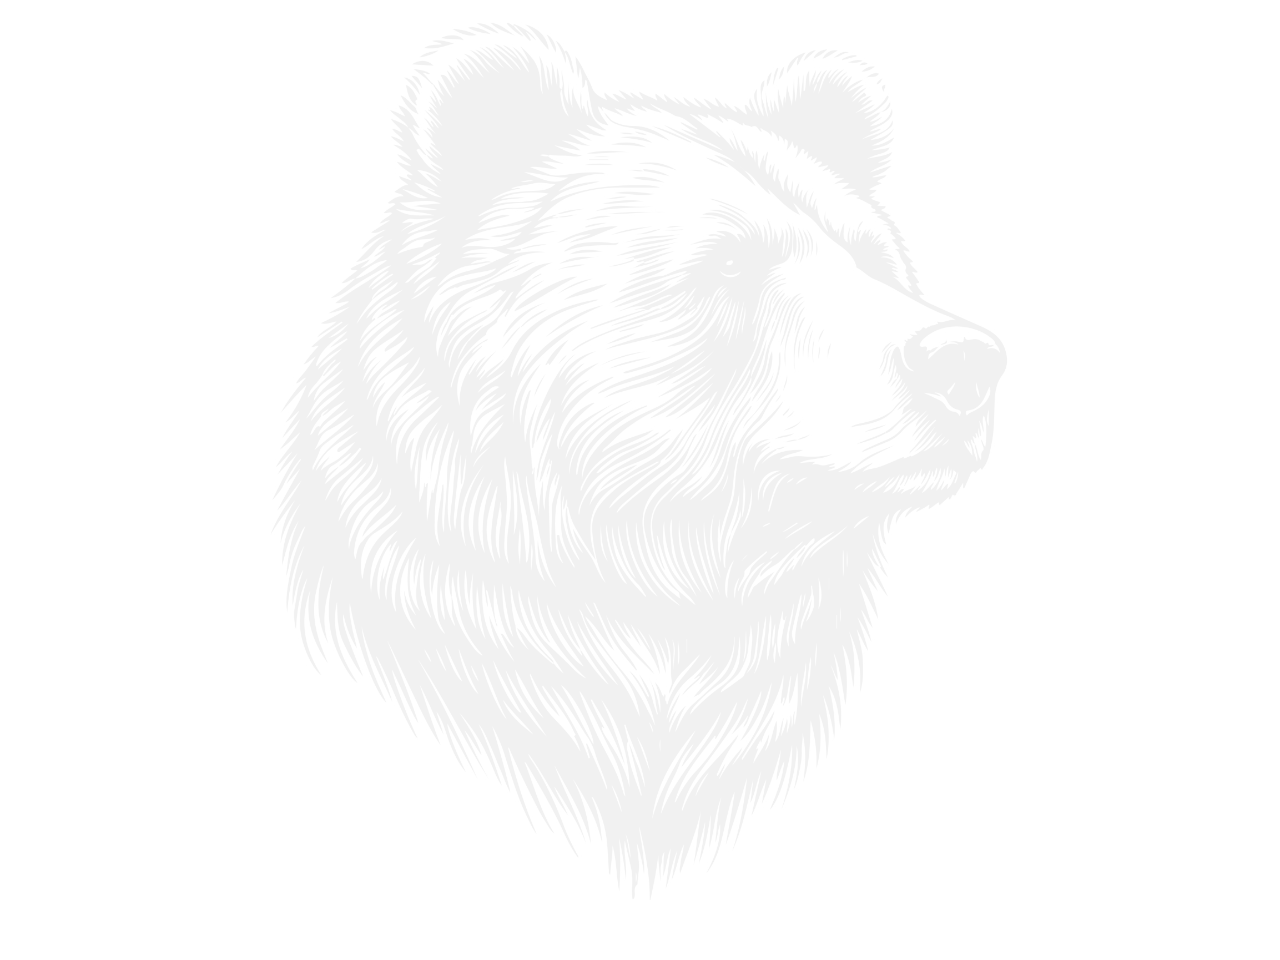
<file: index.html>
<!DOCTYPE html>
<html lang="en">
<head>
    <meta charset="UTF-8">
    <meta name="viewport" content="width=device-width, initial-scale=1.0, shrink-to-fit=no">
    <title>Bear Audio - Quad Cab - Coming Soon</title>
    <link rel="preconnect" href="https://fonts.googleapis.com">
    <link rel="preconnect" href="https://fonts.gstatic.com" crossorigin>
    <link href="https://fonts.googleapis.com/css2?family=Roboto:wght@300;500&display=swap" rel="stylesheet">
    <link rel="stylesheet" href="styles.css">
    <link rel="stylesheet" href="https://cdnjs.cloudflare.com/ajax/libs/font-awesome/6.0.0/css/all.min.css" integrity="sha512-9usAa10IRO0HhonpyAIVpjrylPvoDwiPUiKdWk5t3PyolY1cOd4DSE0Ga+ri4AuTroPR5aQvXU9xC6qOPnzFeg==" crossorigin="anonymous" referrerpolicy="no-referrer" />
</head>
<body>
    <canvas id="product-canvas"></canvas>
    
    <div class="content">
        <section class="hero">
            <img src="./images/BearAudioLogo3.png" alt="Bear Audio Logo" class="logo-img">
            <h1>Bear Audio</h1>
            <h2>Fine Audio Products</h2>
            <h3>COMING SOON</h3>
        
        <!-- Reduced gap -->
        <div style="height: 10vh"></div>
        
        <main>

        </main>
    <footer>
        <p>&copy; 2025 Bear Audio. All rights reserved.</p>
    </footer>
</body>
</html>
</file>
<file: styles.css>
* {
    margin: 0;
    padding: 0;
    box-sizing: border-box;
    font-family: 'Amoreiza', sans-serif;
}

body {
    font-family: 'Amoreiza', -apple-system, BlinkMacSystemFont, 'Segoe UI', Roboto, Oxygen, Ubuntu, Cantarell, 'Open Sans', 'Helvetica Neue', sans-serif;
    overflow: hidden;
    overflow-x: hidden;
    
    
}

body::before {
    content: "";
    position: absolute;
    /*top: 50px;*/
    left: 0;
    width: 100%;
    height: 100%;
    background-image: url('./images/bear.png');
    background-size: contain;
    background-attachment: fixed;
    background-repeat: no-repeat;
    background-position: center center;
    background-blend-mode: luminosity;
    opacity: 0.05;
    /*top: 50px;*/
    z-index: -2;
}

@keyframes rotateBackground {
    from {
        background-position: 0 0;
    }
    to {
        background-position: 100% 0;
    }
}

canvas {
    position: fixed;
    top: 0;
    left: 0;
    width: 100vw;
    height: 100vh;
    z-index: -1;
}

.content {
    position: relative;
    z-index: 1;
    color: #000;
    padding-top: 60px;
    display: flex;
    flex-direction: column;
    align-items: center;
}

/* Media queries for mobile responsiveness */
@media (max-width: 768px) {
    h1 {
        font-size: 3rem;
    }

    h3 {
        font-size: 2rem;
    }

    h2 {
        font-size: 2rem;
    }

    .nav-content {
        flex-direction: column;
        align-items: flex-start;
    }

    .nav-logo {
        margin-left: 0;
        margin-bottom: 10px;
    }

    .nav-links {
        flex-direction: column;
        align-items: flex-start;
        gap: 1rem;
    }
}

section {
    /*min-height: 100vh;*/
    padding: 2rem;
    display: flex;
    flex-direction: column;
    justify-content: center;
    align-items: center;
}

.section {
    min-height: 40vh; 
    padding: 1rem;
    margin-bottom: 0; 
}


.hero {
    min-height: 100vh;
    text-align: center;
    opacity: 0;
    animation: fadeIn 1s ease-in forwards;
    animation-delay: 1s;
}

h1 {
    font-size: 4rem;
    margin-bottom: 1rem;
}

h2 {
    font-weight: 500;
    font-size: 3rem;
    margin-bottom: 1rem;
}

p {
    font-weight: 300;
    font-size: 1rem;
    max-width: 600px;
    margin: 0 auto;
    line-height: 1.6;
}

@keyframes fadeIn {
    from {
        opacity: 0;
    }
    to {
        opacity: 1;
    }
}

.nav {
    position: fixed;
    top: 0;
    left: 0;
    right: 0;
    height: 50px;
    background: rgba(255, 255, 255, 0.8);
    backdrop-filter: blur(20px);
    z-index: 100;
    border-bottom: 1px solid rgba(0, 0, 0, 0.1);
}

.nav-content {
    max-width: 1200px;
    margin: 0 auto;
    height: 100%;
    display: flex;
    justify-content: space-between;
    align-items: center;
    padding: 0 20px 0 10px;
}

.nav-logo {
    
    font-size: 1.4rem;
    font-weight: 500;
    display: flex;
    align-items: center;
    gap: 15px;
    
    margin-left: 0;
}
.logo-img {
    width: 200px !important;
}
.logo-img {
    height: 50px;
    width: auto;
    max-width: 100%;
    height: auto;
}

.nav-links {
    display: flex;
    gap: 2rem;
    align-items: center;
}

.nav-links a {
    color: #1d1d1f;
    text-decoration: none;
    font-size: 0.8rem;
    opacity: 0.8;
    transition: opacity 0.2s;
}

.nav-links a:hover {
    opacity: 1;
}

.nav-links a.active {
    opacity: 1;
}

.buy-button {
    background: #0071e3;
    color: white !important;
    padding: 4px 11px;
    border-radius: 980px;
    opacity: 1 !important;
}

.buy-button:hover {
    background: #0077ed;
}

.content > div[style] {
    height: 5vh !important; 
}

.social-links {
    display: flex;
    gap: 1rem;
    align-items: center;
}

.social-links a {
    color: #1d1d1f;
    text-decoration: none;
    font-size: 1.2rem;
    opacity: 0.8;
    transition: opacity 0.2s;
}

.social-links a:hover {
    opacity: 1;
}


footer {
    position: fixed;
    bottom: 0;
    left: 0;
    width: 100%;
    background-color: #f5f5f5;
    padding: 10px;
    text-align: center;
}



/*Flip Clock CSS 


html {
    height: 100%;
  }
  
  body {
    margin: 0px;
    height: 100%;
    display: flex;
    align-items: center;
    align-content: space-around;
  }
  
  body,
  .example h1,
  .example p,
  .example .button {
    transition: all .2s ease-in-out;
  }
  
  body.light-theme {
    background-color: #151515;
  }
  
  body.light-theme .example h1 {
    color: #FFFFFF;
  }
  
  body.light-theme .example p {
    color: #FFFFFF;
  }
  
  body.light-theme .buttons .button {
    color: #FFFFFF;
    border-color: #FFFFFF;
  }
  
  body.light-theme .buttons .button:hover {
    color: #151515;
    background-color: #FFFFFF;
  }
  
  .example {
    font-family: 'Roboto', sans-serif;
    width: 550px;
    height: 378px;
    margin: auto;
    padding: 20px;
    box-sizing: border-box;
  }
  
  .example .flipdown {
    margin: auto;
  }
  
  .example h1 {
    text-align: center;
    font-weight: 100;
    font-size: 3em;
    margin-top: 0;
    margin-bottom: 10px;
  }
  
  .example p {
    text-align: center;
    font-weight: 100;
    margin-top: 0;
    margin-bottom: 35px;
  }
  
  .example .buttons {
    width: 100%;
    height: 50px;
    margin: 50px auto 0px auto;
    display: flex;
    align-items: center;
    justify-content: space-around;
  }
  
  .example .buttons p {
    height: 50px;
    line-height: 50px;
    font-weight: 400;
    padding: 0px 25px 0px 0px;
    color: #333;
    margin: 0px;
  }
  
  .example .button {
    display: inline-block;
    height: 50px;
    box-sizing: border-box;
    line-height: 46px;
    text-decoration: none;
    color: #333;
    padding: 0px 20px;
    border: solid 2px #333;
    border-radius: 4px;
    text-transform: uppercase;
    font-weight: 700;
    transition: all .2s ease-in-out;
  }
  
  .example .button:hover {
    background-color: #333;
    color: #FFF;
  }
  
  .example .button i {
    margin-right: 5px;
  }
  
  @media(max-width: 550px) {
    .example {
      width: 100%;
      height: 362px;
    }
  
    .example h1 {
      font-size: 2.5em;
    }
  
    .example p {
      margin-bottom: 25px;
    }
  
    .example .buttons {
      width: 100%;
      margin-top: 25px;
      text-align: center;
      display: block;
    }
  
    .example .buttons p,
    .example .buttons a {
      float: none;
      margin: 0 auto;
    }
  
    .example .buttons p {
      padding-right: 0px;
    }
  
    .example .buttons a {
      display: inline-block;
    }
  }
</file>
